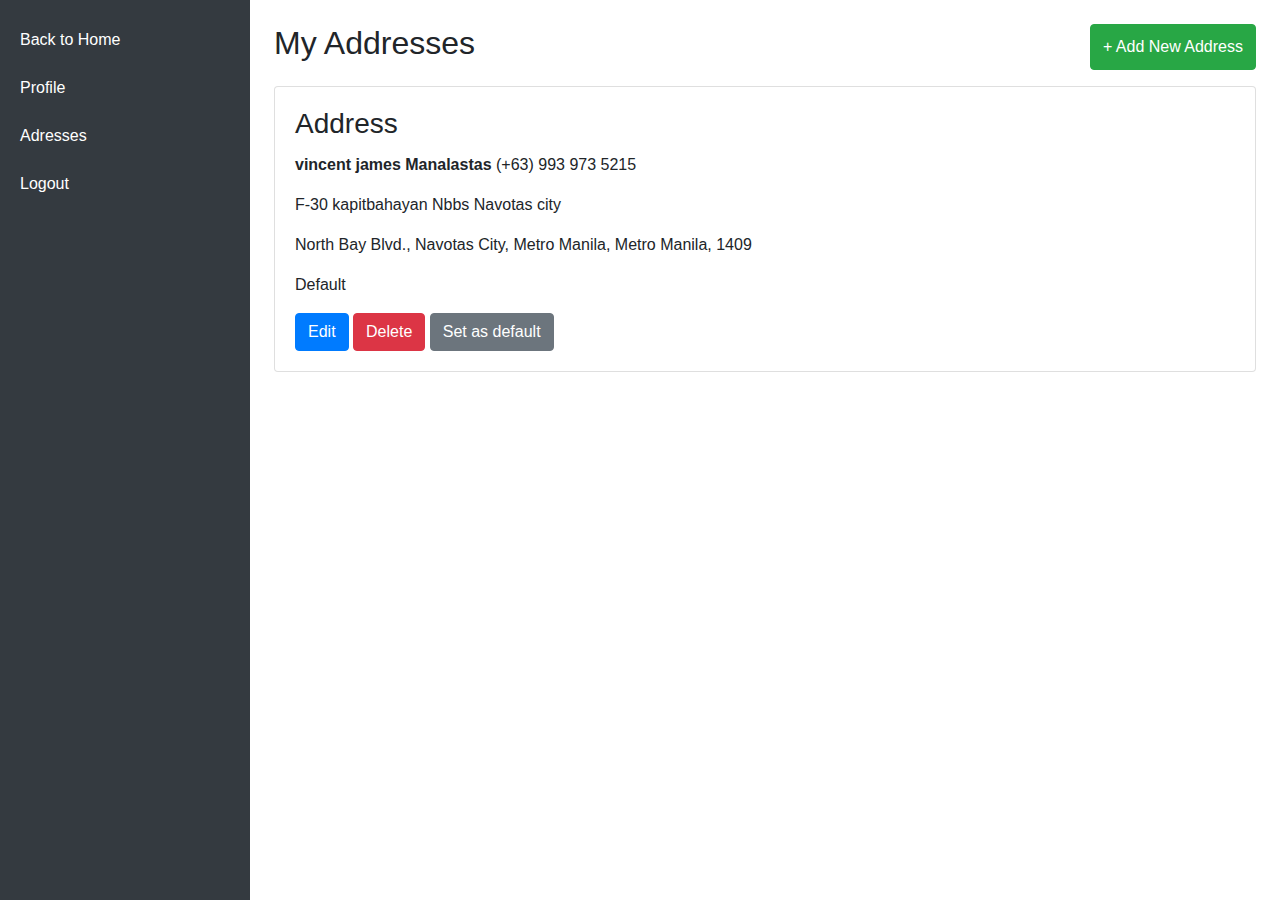
<file: adress.html>
<!DOCTYPE html>
<html lang="en">

<head>
    <meta charset="UTF-8">
    <meta name="viewport" content="width=device-width, initial-scale=1">
    <title>Responsive Sidenav</title>

    <!-- Bootstrap CSS -->
    <link href="https://cdn.jsdelivr.net/npm/bootstrap@5.3.3/dist/css/bootstrap.min.css" rel="stylesheet">
    <link rel="stylesheet" href="https://stackpath.bootstrapcdn.com/bootstrap/4.5.2/css/bootstrap.min.css">

    <style>
        /* Sidebar for desktop */
        @media (min-width: 992px) {
            .sidebar {
                width: 250px;
                height: 100vh;
                position: fixed;
                top: 0;
                left: 0;
                background: #343a40;
                padding-top: 1rem;
            }

            .content {
                margin-left: 250px;
            }
        }

        .sidebar a,
        .offcanvas-body a {
            color: #fff;
            padding: 12px 20px;
            display: block;
            text-decoration: none;
        }

        .sidebar a:hover,
        .offcanvas-body a:hover {
            background: #495057;
        }

        a {
            text-decoration: none;
            color: white;
        }
    </style>
</head>

<body>

    <!-- Mobile toggle button -->
    <nav class="navbar navbar-dark bg-dark d-lg-none">
        <div class="container-fluid">
            <button class="navbar-toggler" type="button" data-bs-toggle="offcanvas" data-bs-target="#mobileMenu">
                <span class="navbar-toggler-icon"></span>
            </button>
        </div>
    </nav>

    <!-- Mobile Offcanvas -->
    <div class="offcanvas offcanvas-start bg-dark text-white" id="mobileMenu">
        <div class="offcanvas-header">
            <h5 class="offcanvas-title">Menu</h5>
            <button type="button" class="btn-close btn-close-white" data-bs-dismiss="offcanvas"></button>
        </div>
        <div class="offcanvas-body d-flex flex-column">
            <a href="index.html" class="py-2">Back to Home</a>

            <a href="profile-settings.html" class="py-2">Profile</a>
            <a href="adress.html" class="py-2">Adresses</a>
            <a href="#" class="py-2">Logout</a>
        </div>
    </div>

    <!-- Desktop Sidebar -->
    <div class="sidebar d-none d-lg-block">
        <a href="#" class="hover-blue">Back to Home</a>
        <a href="profile-settings.html">Profile</a>
        <a href="adress.html">Adresses</a>
        <a href="#">Logout</a>
    </div>

    <!-- MAIN CONTENT -->
    <div class="content p-4">
        <div>
            <div class="d-flex mb-3 justify-content-between">
                <h2>My Addresses</h2>
                <button class="btn btn-success" data-toggle="modal" data-target="#addressModal">+ Add New Address</button>
            </div>
            <div class="card">
                <div class="card-body">
                    <h3 class="card-title">Address</h3>
                    <p class="card-text"><strong>vincent james Manalastas</strong> (+63) 993 973 5215</p>
                    <p class="card-text">F-30 kapitbahayan Nbbs Navotas city</p>
                    <p class="card-text">North Bay Blvd., Navotas City, Metro Manila, Metro Manila, 1409</p>
                    <p class="card-text">Default</p>
                    <button class="btn btn-primary">Edit</button>
                    <button class="btn btn-danger">Delete</button>
                    <button class="btn btn-secondary">Set as default</button>
                </div>
            </div>

        </div>
        <!-- Modal -->
        <div class="modal fade" id="addressModal" tabindex="-1" role="dialog" aria-labelledby="addressModalLabel"
            aria-hidden="true">
            <div class="modal-dialog" role="document">
                <div class="modal-content">
                    <div class="modal-header">
                        <h5 class="modal-title" id="addressModalLabel">Add/Edit Address</h5>
                        <button type="button" class="close" data-dismiss="modal" aria-label="Close">
                            <span aria-hidden="true">&times;</span>
                        </button>
                    </div>
                    <div class="modal-body">
                        <form>
                            <div class="form-group">
                                <label for="fullName">Full Name</label>
                                <input type="text" class="form-control" id="fullName" placeholder="Enter full name">
                            </div>
                            <div class="form-group">
                                <label for="phoneNumber">Phone Number</label>
                                <input type="tel" class="form-control" id="phoneNumber"
                                    placeholder="Enter phone number">
                            </div>

                            <div class="form-group">
                                <label for="streetAddress">Address</label>
                                <input type="text" class="form-control" id="streetAddress"
                                    placeholder="Street Name, Building, House No.">
                            </div>

                            <div class="form-row">
                                <div class="form-group col-md-6">
                                    <input type="text" class="form-control" placeholder="Region">
                                </div>
                                <div class="form-group col-md-6">
                                    <input type="text" class="form-control" placeholder="Province">
                                </div>
                            </div>
                            <div class="form-row">
                                <div class="form-group col-md-6">
                                    <input type="text" class="form-control" placeholder="City">
                                </div>
                                <div class="form-group col-md-6">
                                    <input type="text" class="form-control" placeholder="Barangay">
                                </div>
                            </div>

                            <div class="form-group">
                                <label for="postalCode">Postal Code</label>
                                <input type="text" class="form-control" id="postalCode" placeholder="Enter postal code">
                            </div>

                            <div class="form-group">
                                <label>Address Type</label>
                                <div class="d-flex">
                                    <div class="custom-control custom-radio mr-3">
                                        <input type="radio" id="homeAddress" name="addressType"
                                            class="custom-control-input">
                                        <label class="custom-control-label" for="homeAddress">Home</label>
                                    </div>
                                    <div class="custom-control custom-radio">
                                        <input type="radio" id="workAddress" name="addressType"
                                            class="custom-control-input">
                                        <label class="custom-control-label" for="workAddress">Work</label>
                                    </div>
                                </div>
                            </div>

                            <div class="form-group">
                                <div class="custom-control custom-checkbox">
                                    <input type="checkbox" class="custom-control-input" id="defaultAddress">
                                    <label class="custom-control-label" for="defaultAddress">Set as default
                                        address</label>
                                </div>
                            </div>
                        </form>
                    </div>
                    <div class="modal-footer">
                        <button type="button" class="btn btn-secondary" data-dismiss="modal">Cancel</button>
                        <button type="button" class="btn btn-primary">Submit</button>
                    </div>
                </div>
            </div>
        </div>
        <!-- end of modal -->
    </div>

    <!-- Bootstrap JS -->
    <script src="https://cdn.jsdelivr.net/npm/bootstrap@5.3.3/dist/js/bootstrap.bundle.min.js"></script>
    <script src="https://code.jquery.com/jquery-3.5.1.slim.min.js"></script>
    <script src="https://cdn.jsdelivr.net/npm/@popperjs/core@2.5.3/dist/umd/popper.min.js"></script>
    <script src="https://stackpath.bootstrapcdn.com/bootstrap/4.5.2/js/bootstrap.min.js"></script>
</body>

</html>
</file>
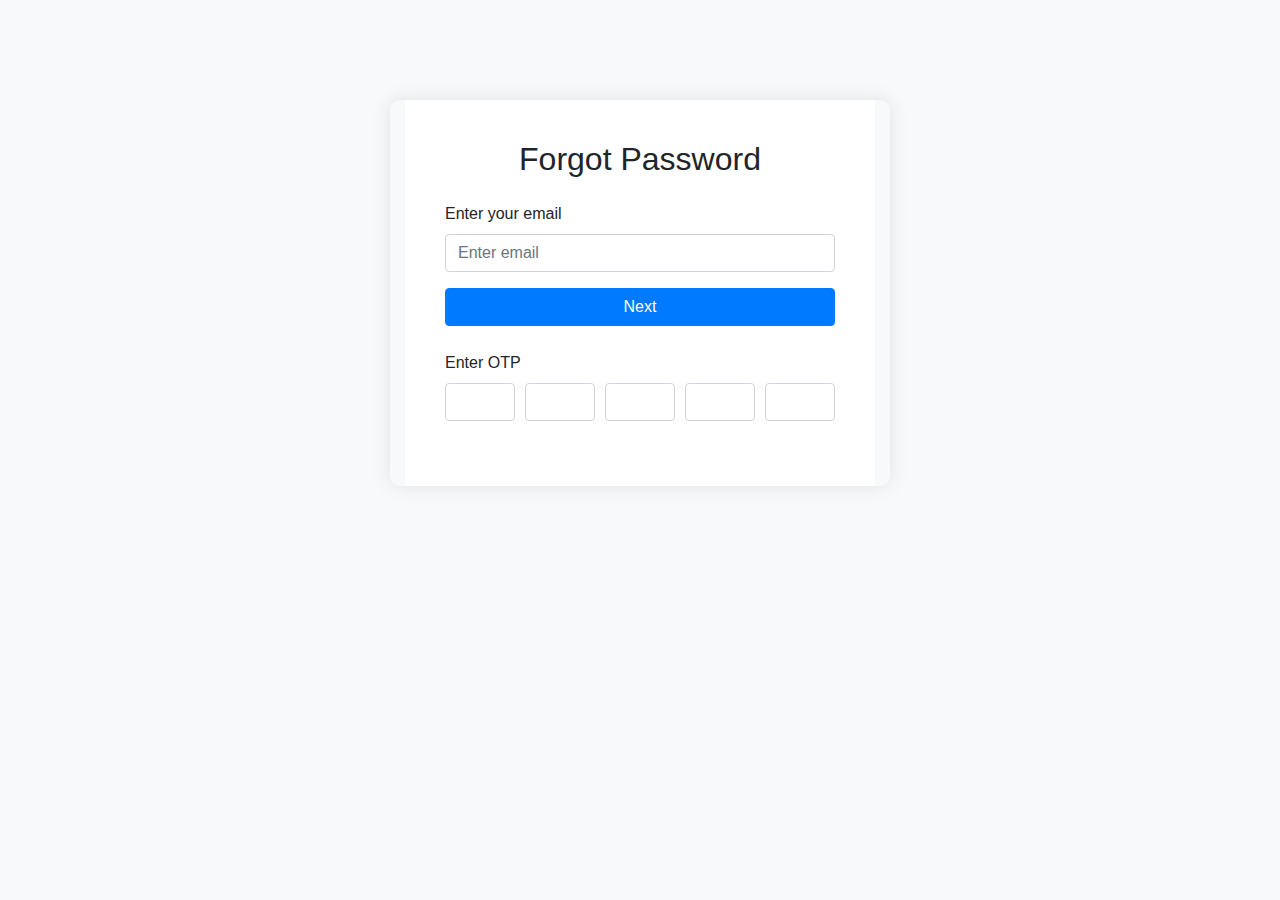
<file: forgot-password.html>
<!DOCTYPE html>
 <html lang="en">
 <head>
  <meta charset="UTF-8">
  <meta name="viewport" content="width=device-width, initial-scale=1.0">
  <title>Forgot Password</title>
  <link rel="stylesheet" href="https://stackpath.bootstrapcdn.com/bootstrap/4.5.2/css/bootstrap.min.css">
  <style>
   body {
    background-color: #f8f9fa;
   }
   .container {
    max-width: 500px;
    margin-top: 100px;
    box-shadow: 0 0 20px rgba(0, 0, 0, 0.1);
    border-radius: 10px;
    overflow: hidden;
   }
   .form-container {
    padding: 40px;
    background-color: #fff;
   }
   .form-group {
    margin-bottom: 25px;
   }
   .user-info {
    text-align: center;
    margin-bottom: 20px;
   }
   .user-pic {
    width: 80px;
    height: 80px;
    border-radius: 50%;
    margin: 0 auto 10px;
    background-color: #ddd; /* Placeholder background */
   }
   .success-message {
    text-align: center;
    color: green;
    margin-top: 20px;
   }
  </style>
 </head>
 <body>
  <div class="container">
   <div class="form-container">
    <h2 class="text-center mb-4">Forgot Password</h2>
    <form id="forgotPasswordForm">
     <div id="emailSection" class="form-group">
      <label for="email">Enter your email</label>
      <input type="email" class="form-control" id="email" placeholder="Enter email" required>
      <button type="button" class="btn btn-primary btn-block mt-3" onclick="checkEmail()">Next</button>
     </div>
     <div id="userInfoSection" class="form-group" style="display: none;">
      <p>Is this you?</p>
      <div class="user-info">
       <div class="user-pic"></div>
       <p id="username"><strong>Username:</strong> <span id="usernameValue"></span></p>
      </div>
      <button type="button" class="btn btn-primary btn-block" onclick="showPinCodeSection()">Yes, it's me</button>
     </div>
 <div class="form-group">
  <label for="otp">Enter OTP</label>
  <div class="d-flex justify-content-between">
   <input type="text" class="form-control text-center" maxLength="1" style="width: 18%" id="otp1">
   <input type="text" class="form-control text-center" maxLength="1" style="width: 18%" id="otp2">
   <input type="text" class="form-control text-center" maxLength="1" style="width: 18%" id="otp3">
   <input type="text" class="form-control text-center" maxLength="1" style="width: 18%" id="otp4">
   <input type="text" class="form-control text-center" maxLength="1" style="width: 18%" id="otp5">
  </div>
 </div>
    </form>
    <div id="successSection" style="display: none;">
     <p class="success-message">Password reset successful! Check your email for the new password.</p>
    </div>
   </div>
  </div>
  <script src="https://code.jquery.com/jquery-3.5.1.slim.min.js"></script>
  <script src="https://cdn.jsdelivr.net/npm/@popperjs/core@2.5.3/dist/umd/popper.min.js"></script>
  <script src="https://stackpath.bootstrapcdn.com/bootstrap/4.5.2/js/bootstrap.min.js"></script>
  <script>
   function checkEmail() {
    var email = document.getElementById('email').value;
    // In a real application, you would check the email against a database
    // For this example, we'll just proceed to the next step
    document.getElementById('emailSection').style.display = 'none';
    document.getElementById('userInfoSection').style.display = 'block';
    document.getElementById('usernameValue').innerText = 'exampleUser'; // Replace with actual username
   }

   function showPinCodeSection() {
    document.getElementById('userInfoSection').style.display = 'none';
    document.getElementById('pinCodeSection').style.display = 'block';
   }

   function verifyPinCode() {
    var pinCode = document.getElementById('pinCode').value;
    // In a real application, you would verify the pin code against the one sent to the user's email
    // For this example, we'll just proceed to the success message
    document.getElementById('pinCodeSection').style.display = 'none';
    document.getElementById('successSection').style.display = 'block';
   }
  </script>
 </body>
 </html>
</file>
